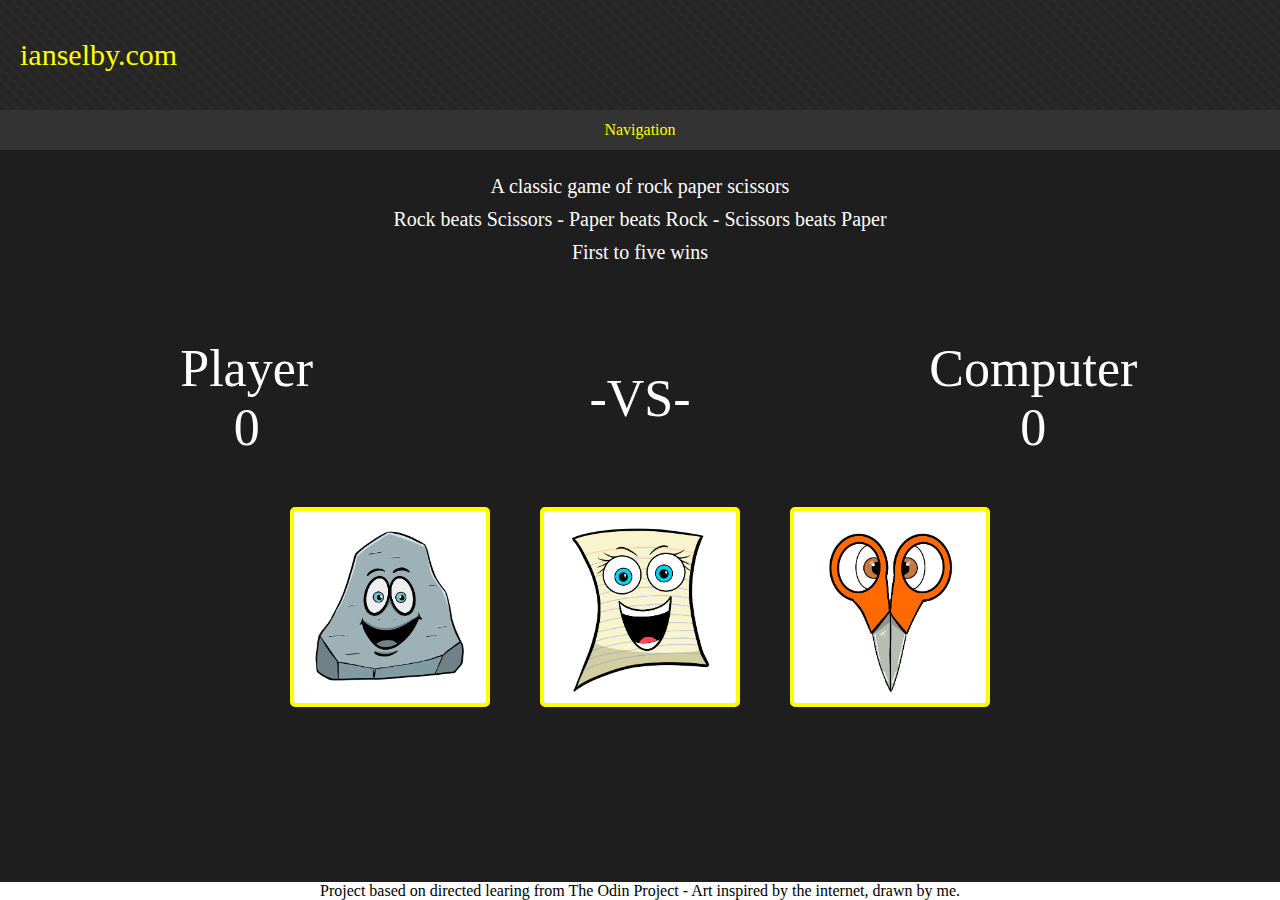
<file: index.html>
<!DOCTYPE html>
<html lang="en">
<head>
    <meta charset="UTF-8">
    <meta http-equiv="X-UA-Compatible" content="IE=edge">
    <meta name="viewport" content="width=device-width, initial-scale=1.0">
    <title>Document</title>
    <script src="javascript/script.js" defer></script>
    <link type="text/css" rel="stylesheet" href="styles/style.css">
</head>
<body>
    <div class="header-container">
        <div class = "header">
            <p>ianselby.com</p>
        </div>
        <div class = "navigation"> Navigation </div>
    </div>
    <div class = content-container>
        <div class="instructions">
            <p>A classic game of rock paper scissors</p>
            <p>Rock beats Scissors - Paper beats Rock - Scissors beats Paper</p>
            <p>First to five wins</p>
        </div>
        <div class="scores">
            <div class="player">
                <p>Player</p>
                <p id="playerScore">0</p>
            </div>
            <div>-VS-</div>
            <div class="computer">
                <p>Computer</p>
                <p id="computerScore">0</p>
            </div>        
        </div>
        <div class="gameArea">  
            <img id="rock" alt="Rock" src="images/Rock_2500_x_2500.png">
            <img id="paper" alt="Paper" src="images/Paper_2500_x_2500.png">
            <img id="scissors" alt="Scissors" src="images/Scissors_2500_x_2500.png">
        </div>
        <div>
            <span id="message"></span>
        </div>
    </div>
    <div class = "footer">
        <p>Project based on directed learing from The Odin Project - Art inspired by the internet, drawn by me.</p>
    </div>
</body>
</html>
</file>
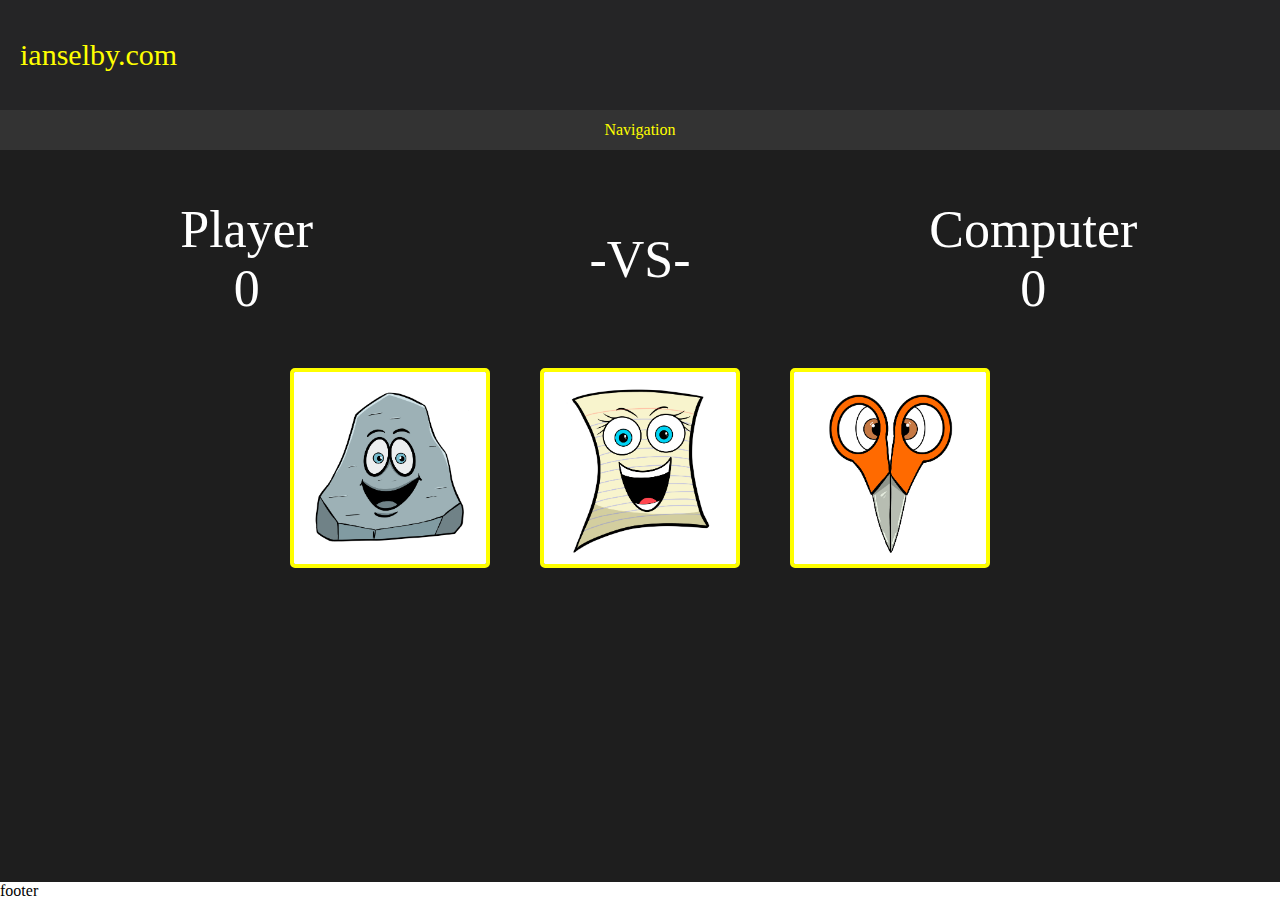
<file: images/Document.html>
<!DOCTYPE html>
<html lang="en"><head>
<meta http-equiv="content-type" content="text/html; charset=UTF-8">
    <meta charset="UTF-8">
    <meta http-equiv="X-UA-Compatible" content="IE=edge">
    <meta name="viewport" content="width=device-width, initial-scale=1.0">
    <title>Document</title>
    <script src="Document_files/script.js" defer="defer"></script>
    <link type="text/css" rel="stylesheet" href="Document_files/style.css">
</head>
<body>
    <div class="header-container">
        <div class="header">
            <p>ianselby.com</p>
        </div>
        <div class="navigation"> Navigation </div>
    </div>
    <div class="content-container">
        <div class="scores">
            <div class="player">
                <p>Player</p>
                <p id="playerScore">0</p>
            </div>
            <div>-VS-</div>
            <div class="computer">
                <p>Computer</p>
                <p id="computerScore">0</p>
            </div>        
        </div>
        <div class="gameArea">  
            <img id="rock" alt="Rock" src="Document_files/Rock_2500_x_2500.png">
            <img id="paper" alt="Paper" src="Document_files/Paper_2500_x_2500.png">
            <img id="scissors" alt="Scissors" src="Document_files/Scissors_2500_x_2500.png">
        </div>
        <div>
            <span id="message"></span>
        </div></div>
    <div class="footer">
        <p>footer</p>
    </div>
<!-- Code injected by live-server -->
<script>
	// <![CDATA[  <-- For SVG support
	if ('WebSocket' in window) {
		(function () {
			function refreshCSS() {
				var sheets = [].slice.call(document.getElementsByTagName("link"));
				var head = document.getElementsByTagName("head")[0];
				for (var i = 0; i < sheets.length; ++i) {
					var elem = sheets[i];
					var parent = elem.parentElement || head;
					parent.removeChild(elem);
					var rel = elem.rel;
					if (elem.href && typeof rel != "string" || rel.length == 0 || rel.toLowerCase() == "stylesheet") {
						var url = elem.href.replace(/(&|\?)_cacheOverride=\d+/, '');
						elem.href = url + (url.indexOf('?') >= 0 ? '&' : '?') + '_cacheOverride=' + (new Date().valueOf());
					}
					parent.appendChild(elem);
				}
			}
			var protocol = window.location.protocol === 'http:' ? 'ws://' : 'wss://';
			var address = protocol + window.location.host + window.location.pathname + '/ws';
			var socket = new WebSocket(address);
			socket.onmessage = function (msg) {
				if (msg.data == 'reload') window.location.reload();
				else if (msg.data == 'refreshcss') refreshCSS();
			};
			if (sessionStorage && !sessionStorage.getItem('IsThisFirstTime_Log_From_LiveServer')) {
				console.log('Live reload enabled.');
				sessionStorage.setItem('IsThisFirstTime_Log_From_LiveServer', true);
			}
		})();
	}
	else {
		console.error('Upgrade your browser. This Browser is NOT supported WebSocket for Live-Reloading.');
	}
	// ]]>
</script>

</body></html>
</file>
<file: styles/style.css>
* {
    margin: 0;
    padding: 0;
    box-sizing: border-box;
    text-align: center;
}

body {
    min-height: 100vh;
    display: flex;
    flex-direction: column;
}

button {
    width: 100px;
    height: 50px;
    margin: 0 auto;
}

.instructions {
    margin: 20px 0;
}

.instructions p {
    font-size: 20px;
    padding: 5px;
    color: white;
}

.header-container {
    display: flex;
    justify-content: space-between;;
    flex-direction: column;
    background-color: #585858;
    background-color: #252526;    
    height: 150px;
}

.header {
    display: flex;
    align-items: center;
    flex: 1;
    padding: 20px;
    font-size: 30px;
    color: yellow;
    background: repeating-linear-gradient( 45deg, transparent, transparent 4px, rgba(51, 51, 51, 0.3) 4px, rgba(51, 51, 51, 0.3) 8px );
}

.navigation {
    display: flex;
    justify-content: center;
    align-items: center;
    font-size: 24;
    color: yellow;;
    background-color: #333333;
    height: 40px;
}

.content-container {
    display: flex;
    flex-direction: column;
    flex: 1;
    background-color: #1E1E1E;
}

.gameArea {
    display: flex;
    justify-content: center;
    gap: 50px;
    
}
.gameArea img {
    width: 200px;
    height: 200px;
    border: 4px solid yellow;
    border-radius: 5px;
    transition: all 0.07s;
}

.scores, #message {
    display: flex;
    justify-content: space-around;
    font-size: 52px;
    color: white;
    margin: 50px;
}

.scores div {
    display: flex;
    flex-direction: column;
    flex: 1;
    align-items: center;
    justify-content: center;
}

.optionHover {
    scale: 1.1;
    border-color: yellow;
    box-shadow: 0 0 15px yellow;    
}
</file>
<file: images/Document_files/style.css>
* {
    margin: 0;
    padding: 0;
    box-sizing: border-box;
}

body {
    min-height: 100vh;
    display: flex;
    flex-direction: column;
}

button {
    width: 100px;
    height: 50px;
    margin: 0 auto;
}

.header-container {
    display: flex;
    justify-content: space-between;;
    flex-direction: column;
    background-color: #585858;
    background-color: #252526;    
    height: 150px;
}

.header {
    display: flex;
    align-items: center;
    flex: 1;
    padding: 20px;
    font-size: 30px;
    color: yellow;
}

.navigation {
    display: flex;
    justify-content: center;
    align-items: center;
    font-size: 24;
    color: yellow;;
    background-color: #333333;
    height: 40px;
}

.content-container {
    display: flex;
    flex-direction: column;
    flex: 1;
    background-color: #1E1E1E;
}

.gameArea {
    display: flex;
    justify-content: center;
    gap: 50px;
    
}
.gameArea img {
    width: 200px;
    height: 200px;
    border: 4px solid yellow;
    border-radius: 5px;
    transition: all 0.07s;
}

.scores, #message {
    display: flex;
    justify-content: space-around;
    font-size: 52px;
    color: white;
    margin: 50px;
}

.scores div {
    display: flex;
    flex-direction: column;
    flex: 1;
    align-items: center;
    justify-content: center;
}

.optionHover {
    scale: 1.1;
    border-color: yellow;
    box-shadow: 0 0 15px yellow;    
}
</file>
